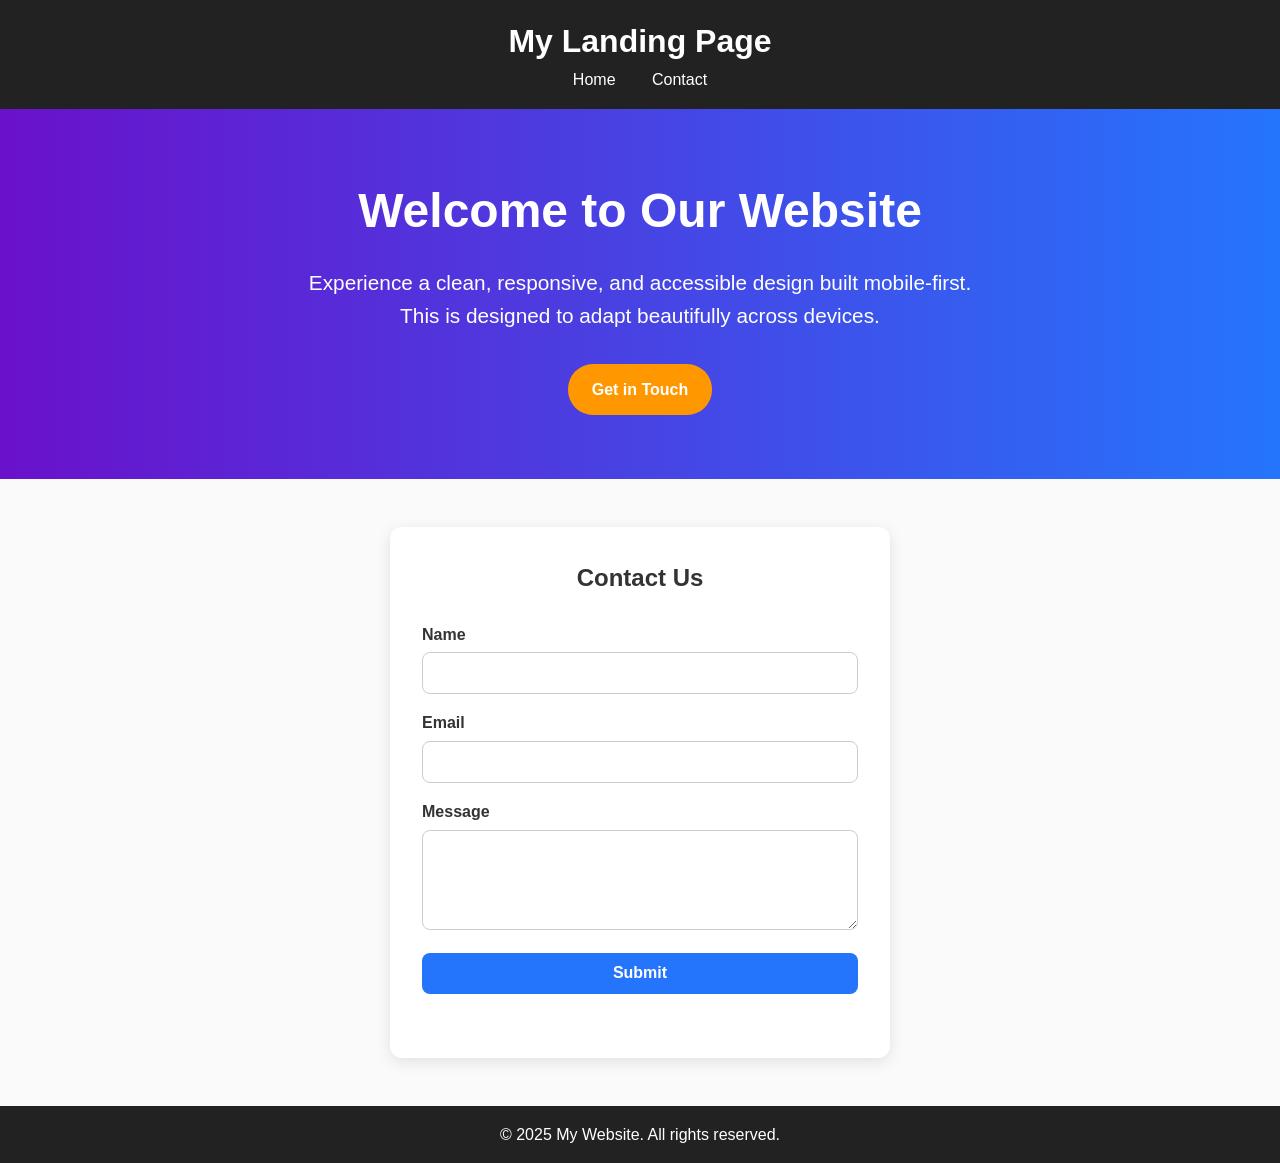
<file: index.html>
<!DOCTYPE html>
<html lang="en">
<head>
  <meta charset="UTF-8">
  <meta name="viewport" content="width=device-width, initial-scale=1.0">
  <title>Responsive Accessible Landing</title>
  <link rel="stylesheet" href="style.css">
</head>
<body>
  <header>
    <h1>My Landing Page</h1>
    <nav>
      <a href="#home">Home</a>
      <a href="#contact">Contact</a>
    </nav>
  </header>

  <main>
    <section id="home" class="hero">
      <div class="hero-text">
        <h2>Welcome to Our Website</h2>
        <p>Experience a clean, responsive, and accessible design built mobile-first. This is designed to adapt beautifully across devices.</p>
        <a href="#contact" class="btn">Get in Touch</a>
      </div>
    </section>

    <section id="contact" class="contact">
      <h2>Contact Us</h2>
      <form id="contactForm" aria-label="Contact Form">
        <label for="name">Name</label>
        <input type="text" id="name" name="name" required aria-required="true" aria-describedby="nameError">
        <span id="nameError" class="error" aria-live="polite"></span>

        <label for="email">Email</label>
        <input type="email" id="email" name="email" required aria-required="true" aria-describedby="emailError">
        <span id="emailError" class="error" aria-live="polite"></span>

        <label for="message">Message</label>
        <textarea id="message" name="message" required aria-required="true" aria-describedby="msgError"></textarea>
        <span id="msgError" class="error" aria-live="polite"></span>

        <button type="submit">Submit</button>
        <p id="formMessage" class="success" aria-live="polite"></p>
      </form>
    </section>
  </main>

  <footer>
    <p>&copy; 2025 My Website. All rights reserved.</p>
  </footer>

  <script src="script.js"></script>
</body>
</html>
</file>
<file: style.css>
* {
  margin: 0;
  padding: 0;
  box-sizing: border-box;
}
body {
  font-family: 'Segoe UI', Tahoma, Geneva, Verdana, sans-serif;
  line-height: 1.6;
  color: #333;
  background: #fafafa;
}

header {
  background: #222;
  color: #fff;
  padding: 1rem;
  text-align: center;
}
nav a {
  color: #fff;
  margin: 0 1rem;
  text-decoration: none;
  font-weight: 500;
  transition: color 0.3s ease;
}
nav a:hover,
nav a:focus {
  color: #ff9800;
  outline: none;
}

.hero {
  background: linear-gradient(to right, #6a11cb, #2575fc);
  color: white;
  padding: 4rem 1rem;
  text-align: center;
}
.hero-text {
  max-width: 700px;
  margin: auto;
}
.hero h2 {
  font-size: 2.5rem;
  margin-bottom: 1rem;
}
.hero p {
  font-size: 1.2rem;
  margin-bottom: 2rem;
}
.btn {
  display: inline-block;
  background: #ff9800;
  color: white;
  padding: 0.8rem 1.5rem;
  border-radius: 25px;
  text-decoration: none;
  font-weight: bold;
  transition: background 0.3s ease;
}
.btn:hover {
  background: #e68900;
}

.contact {
  margin: 3rem auto;
  max-width: 500px;
  background: white;
  padding: 2rem;
  border-radius: 12px;
  box-shadow: 0 4px 15px rgba(0,0,0,0.1);
}
.contact h2 {
  text-align: center;
  margin-bottom: 1.5rem;
  color: #333;
}
label {
  font-weight: 600;
  display: block;
  margin-bottom: 0.3rem;
}
input, textarea, button {
  width: 100%;
  padding: 0.7rem;
  margin-bottom: 1rem;
  border: 1px solid #ccc;
  border-radius: 8px;
  font-size: 1rem;
}
textarea {
  min-height: 100px;
  resize: vertical;
}
button {
  background: #2575fc;
  color: #fff;
  border: none;
  font-weight: bold;
  cursor: pointer;
  transition: background 0.3s ease;
}
button:hover {
  background: #1b5bd7;
}
.error {
  color: red;
  font-size: 0.9rem;
}
.success {
  color: green;
  font-size: 1rem;
  text-align: center;
  margin-top: 1rem;
}

footer {
  background: #222;
  color: #fff;
  padding: 1rem;
  text-align: center;
}

@media (min-width: 768px) {
  .hero h2 {
    font-size: 3rem;
  }
  .hero p {
    font-size: 1.3rem;
  }
}
</file>
